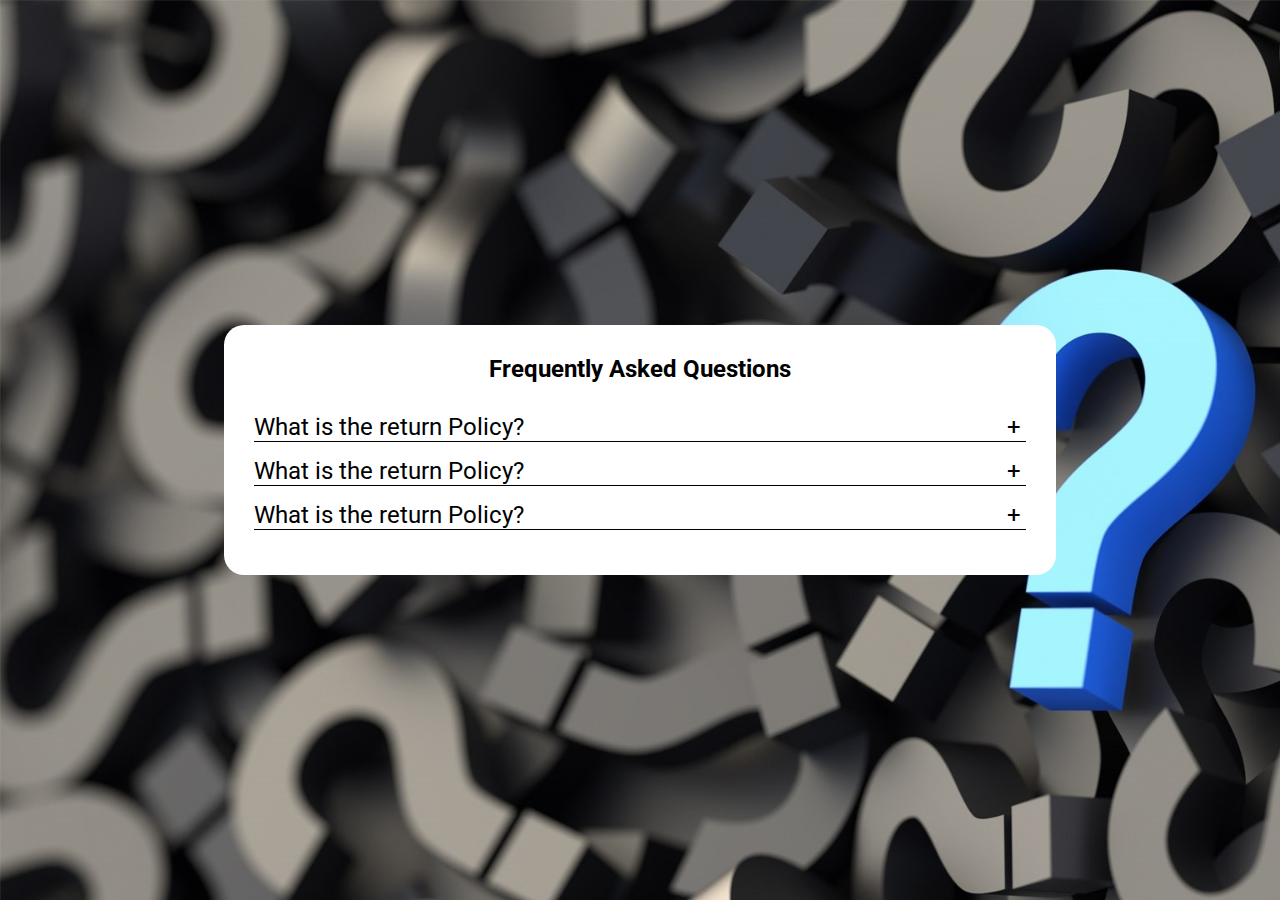
<file: Accordion/index.html>
<!DOCTYPE html>
<html lang="en">
<head>
    <meta charset="UTF-8">
    <meta http-equiv="X-UA-Compatible" content="IE=edge">
    <meta name="viewport" content="width=device-width, initial-scale=1.0">
    <link rel="stylesheet" href="style.css">
    <title>Accordion</title>
</head>
<body>
    <div class="accordion">
        <h2 class="accordion-title">Frequently Asked Questions</h2>

        <div class="content-container">
            
            <div class="question">What is the return Policy?</div>
            <div class="answer">Lorem, ipsum dolor sit amet consectetur adipisicing elit. Hic quae laborum amet deleniti voluptatum, quia inventore repellat quod error tempora reiciendis incidunt quidem, blanditiis voluptatibus maxime magni laboriosam rem adipisci.</div>
        
        
            <div class="question">What is the return Policy?</div>
            <div class="answer">Lorem, ipsum dolor sit amet consectetur adipisicing elit. Hic quae laborum amet deleniti voluptatum, quia inventore repellat quod error tempora reiciendis incidunt quidem, blanditiis voluptatibus maxime magni laboriosam rem adipisci.</div>
            
            
            <div class="question">What is the return Policy?</div>
            <div class="answer">Lorem, ipsum dolor sit amet consectetur adipisicing elit. Hic quae laborum amet deleniti voluptatum, quia inventore repellat quod error tempora reiciendis incidunt quidem, blanditiis voluptatibus maxime magni laboriosam rem adipisci.</div>
            
        </div>
    </div>
    <script src="project3.js"></script>
</body>
</html>
</file>
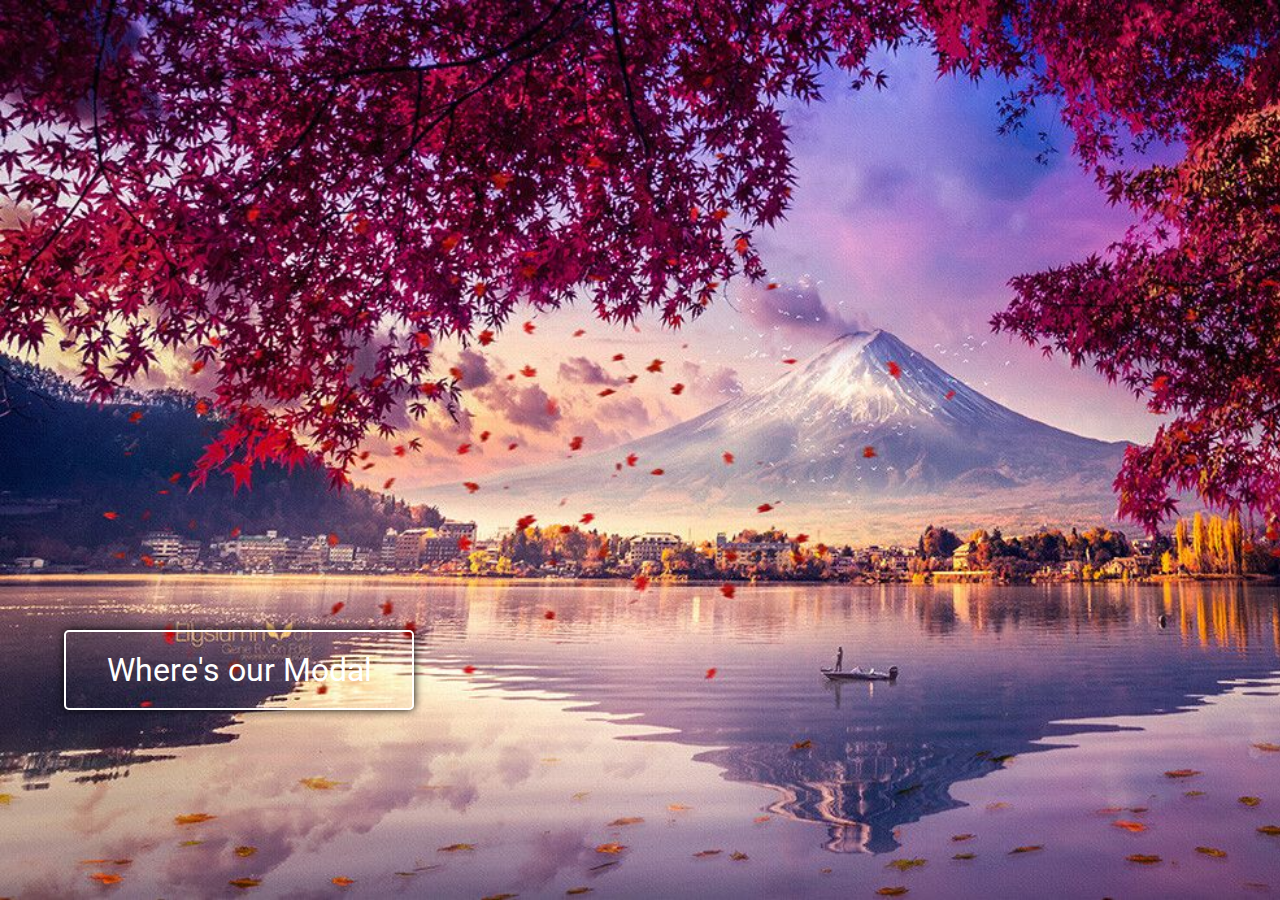
<file: Modal/index.html>
<!DOCTYPE html>
<html lang="en">
<head>
    <meta charset="UTF-8">
    <meta http-equiv="X-UA-Compatible" content="IE=edge">
    <meta name="viewport" content="width=device-width, initial-scale=1.0">
    <link rel="stylesheet" href="style.css">
    <title>Modal</title>
</head>
<body>
    <button id="open-btn">
        <p>Where's our Modal</p>
    </button>

    <div id="modal-container">
        <div id="modal">
            <p>Here I am!</p>
            <div id="close-btn">&times;</div>
        </div>
    </div>

    <script src="project2.js"></script>
</body>
</html>
</file>
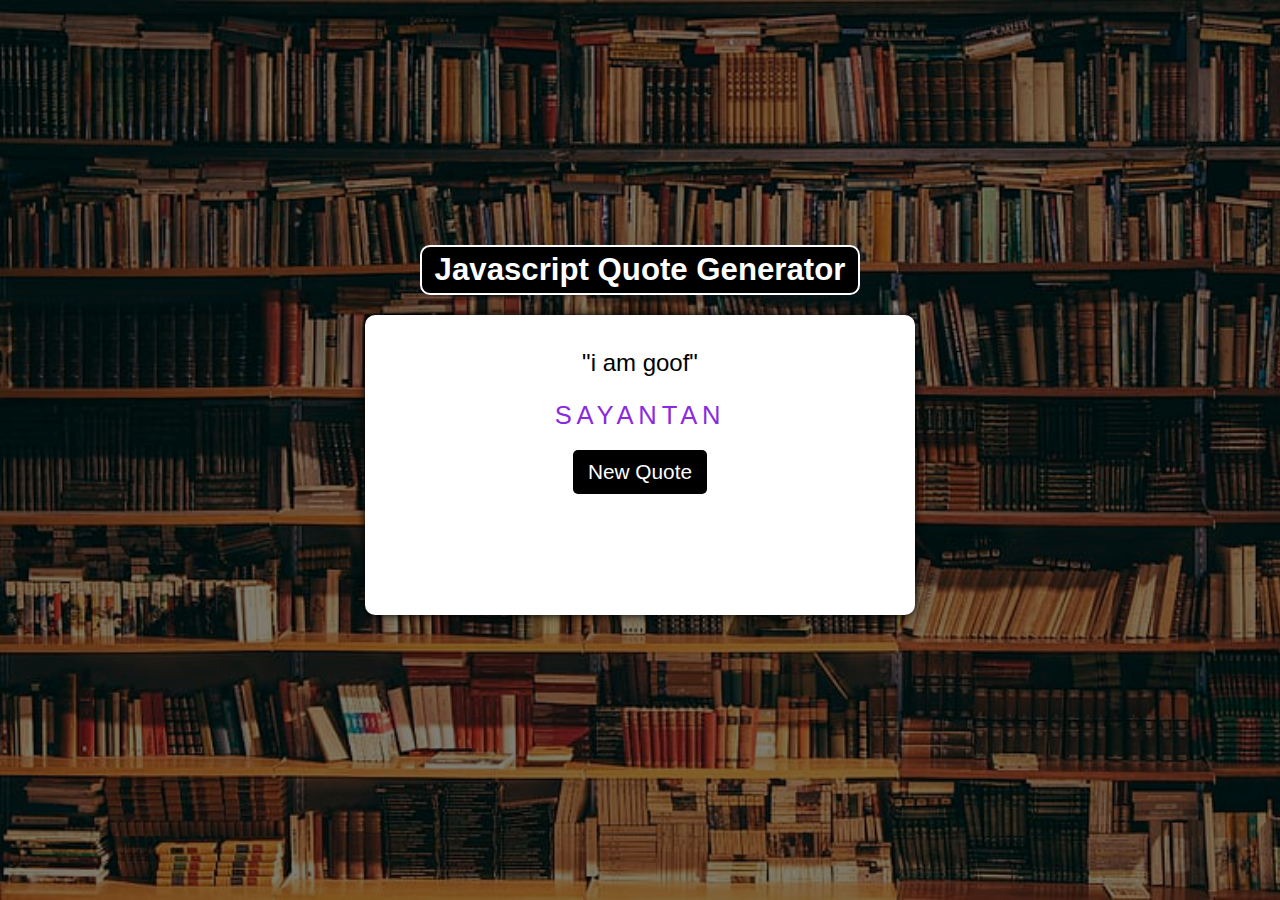
<file: Quote Generator/index.html>
<!DOCTYPE html>
<html lang="en">
<head>
    <meta charset="UTF-8">
    <meta http-equiv="X-UA-Compatible" content="IE=edge">
    <meta name="viewport" content="width=device-width, initial-scale=1.0">
    <link rel="stylesheet" href="style.css">
    <title>Qoute Generator</title>
</head>
<body>
    
    <div class="container">
        <div class="header">
            <h2>Javascript Quote Generator</h2>
        </div>

        <div class="main-content">
            <div class="text-area">
                <span class="quote">
                    "i am goof"
                </span>
            </div>
            <div class="person">Sayantan</div>
            <button class="new-quote">New Quote</button>
        </div>
    </div>
    <script src="project1.js"></script>
</body>
</html>
</file>
<file: Accordion/style.css>
@import url('https://fonts.googleapis.com/css2?family=Roboto&display=swap');

* {
    margin: 0;
    padding: 0;
    box-sizing: border-box;
    font-family: 'Roboto', sans-serif;
}

body {
    background-image: url("question-bg.jpg");
    background-size: cover;
    background-repeat: no-repeat;
    height: 100vh;
    display: flex;
    justify-content: center;
    align-items: center;

}

.accordion {
    width: 65%;
    background-color: white;
    padding: 30px;
    border-radius: 20px;
}

.accordion .accordion-title {
    margin-bottom: 30px;
    text-align: center;
}

.accordion .content-container .question {
    padding: 18px auto;
    font-size: 1.5rem;
    cursor: pointer;
    border-bottom: 1px solid #000;

    position: relative;
}

.accordion .content-container .question::after {
    content: '+';
    position: absolute;
    right: 5px;
}

.accordion .content-container .answer {
    padding-top: 15px;
    font-size: 1.3rem;
    line-height: 1.5;
    width: 100%;

    height: 0px;
    overflow: hidden;
    transition: .5s;
}

/* Javascript styling link */

.accordion .content-container.active .answer {
    height: auto;
    transition: .5s;
}

.accordion .content-container.active .question {
    font-size: 18px;
    transition: .5s;
}

.accordion .content-container.active .question::after {
    content: '-';
    font-size: 30px;
    transition: .5s;
}
</file>
<file: Modal/style.css>
@import url('https://fonts.googleapis.com/css2?family=Roboto&display=swap');

* {
    margin: 0;
    padding: 0;
    box-sizing: border-box;
    font-family: 'Roboto', sans-serif;
}

body {
    background-image: url("background.jpg");
    background-size: cover;
    background-repeat: no-repeat;
    height: 100vh;
    position: relative;
}

#open-btn {
    position: absolute;
    top: 70%;
    left: 5%;
    width: 350px;
    height: 80px;
    font-size: 2rem;
    background: transparent;
    border: solid 2px #fff;
    color: #fff;
    padding: 5px auto;
    border-radius: 5px;
    box-shadow: 0 0 10px black;
    transition: .5s;
}

#open-btn:hover{
    background-color: white;
    color: black;
}

#modal{
    background-color: white;
    position: absolute;
    top: 50%;
    left: 50%;
    transform: translate(-50%, -50%);
    width: 200px;
    height: 100px;
    padding: 10px 20px;
    font-size: 1.5rem;
    border-radius: 5px;
    display: flex;
    flex-direction: row;
    justify-content: space-between;
    align-items: center;

    animation-name: animatemodal;
    animation-duration: .4s;
}

#close-btn{
    font-size: 3rem;
}

#close-btn:hover{
    cursor: pointer;
    font-size: 3rem;
    color: red;
}

#modal-container{
    display: none;
    position: fixed;
    top: 0;
    left: 0;
    width: 100%;
    height: 100%;
    z-index:1;
    background-color: rgba(17, 17, 17, 0.308);
}

/* modal animation */

@keyframes animatemodal{
    from{
        top: -300px;
        opacity: 0;
    }

    to{
        top: 50%;
        opacity: 1;
    }
}
</file>
<file: Quote Generator/style.css>
@import url('https://fonts.googleapis.com/css2?family=Roboto&display=swap');

*{
    margin: 0;
    padding: 0;
    box-sizing: border-box;
    font-family: 'Lato', sans-serif;
}

body{
    display: flex;
    justify-content: center;
    align-items: center;
    height: 100vh;
    text-align: center;
    background-image: url('books.jpg');
    background-size: cover;
    background-repeat: no-repeat;
    background-color: gray;
    background-blend-mode: multiply;
}

.container{
    width: 550px;
    height: 450px;
}

.header{
    font-size: 1.3rem;
    border: 2px solid white;
    color: white;
    background-color: black;
    padding: 5px;
    width: 80%;
    margin: 20px auto;
    border-radius: 10px;
}

.main-content{
    width: 100%;
    height: 300px;
    background-color: white;
    border-radius: 10px;
    padding: 30px 40px;
    box-shadow: 0 0 10px;

}

.main-content .text-area{
    font-size: 1.5rem;
    line-height: 1.5;
}

.main-content .person{
    font-size: 1.6rem;
    color: blueviolet;
    text-transform: uppercase;
    margin-top: 20px;
    letter-spacing: 0.3rem;
}

.new-quote{
    /* width: 90px;
    height: 30px; */
    margin: 20px;
    color: white;
    background-color: black;
    border: none;
    border-radius: 5px;
    font-size: 1.3rem;
    padding: 10px 15px;
}

.new-quote:active{
    background-color: lightblue;
}
</file>
